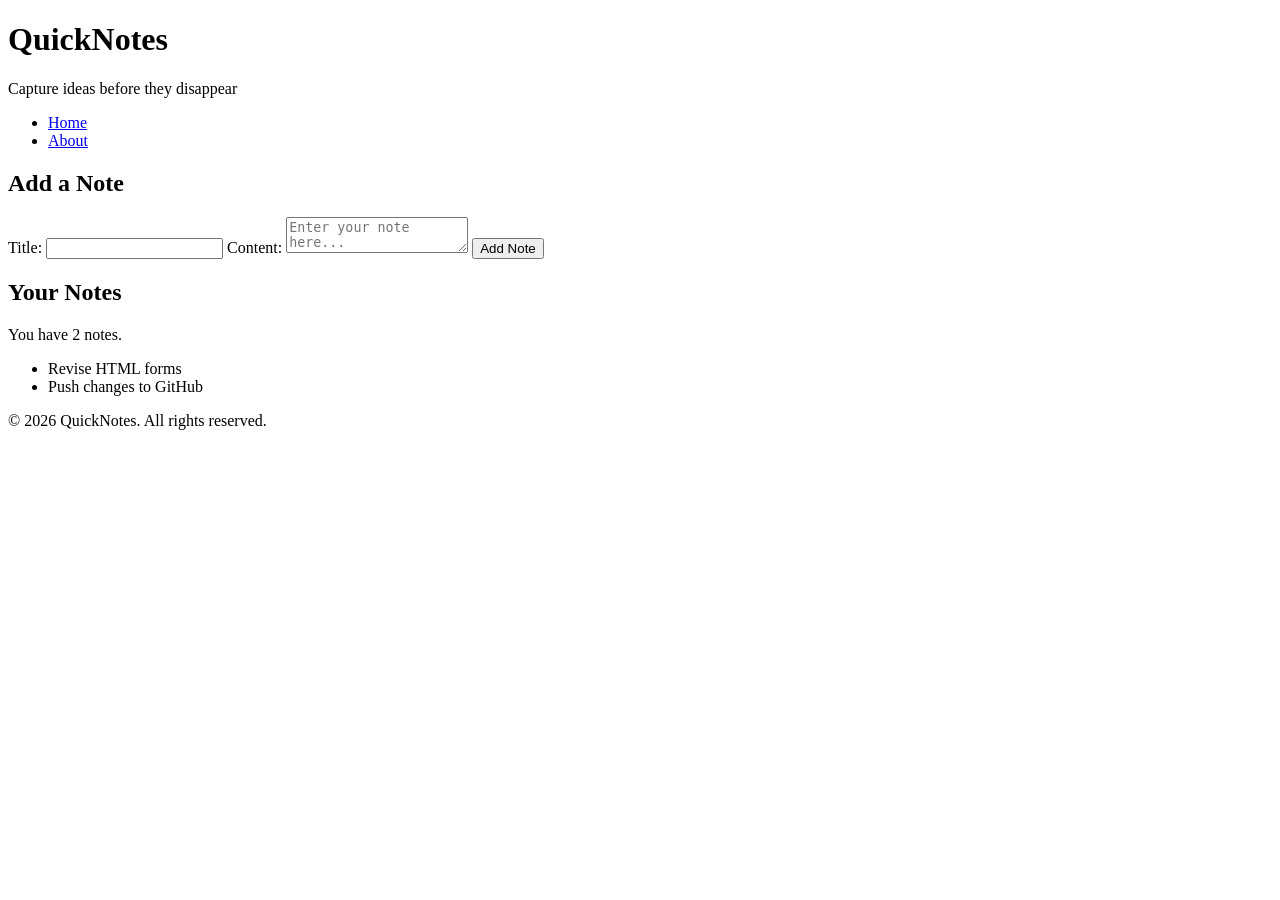
<file: day1/index.html>
<!DOCTYPE html>
<html lang="en">

<head>
    <meta charset="UTF-8">
    <meta name="viewport" content="width=device-width, initial-scale=1.0">
    <title>QuickNotes</title>
</head>

<body>
    <header>
        <h1>QuickNotes</h1>
        <p>Capture ideas before they disappear</p>

        <nav id="main-nav">
            <ul>
                <li><a href="index.html">Home</a></li>
                <li><a href="about.html">About</a></li>
            </ul>
        </nav>
    </header>

    <main>
        <section>
            <h2>Add a Note</h2>
            <form id="note-form">
                <label for="note-title">Title:</label>
                <input type="text" id="note-title" name="title" required>
                <label for="note-content">Content:</label>
                <textarea id="note-content" name="content" placeholder="Enter your note here..." required></textarea>
                <button type="submit">Add Note</button>
            </form>
        </section>

        <section>
            <h2>Your Notes</h2>
            <p id="note-count">You have 2 notes.</p>
            <ul id="notes-list">
                <li>Revise HTML forms</li>
                <li>Push changes to GitHub</li>
            </ul>
        </section>
    </main>

    <footer>
        <p>&copy; 2026 QuickNotes. All rights reserved.</p>
    </footer>

</body>

</html>
</file>
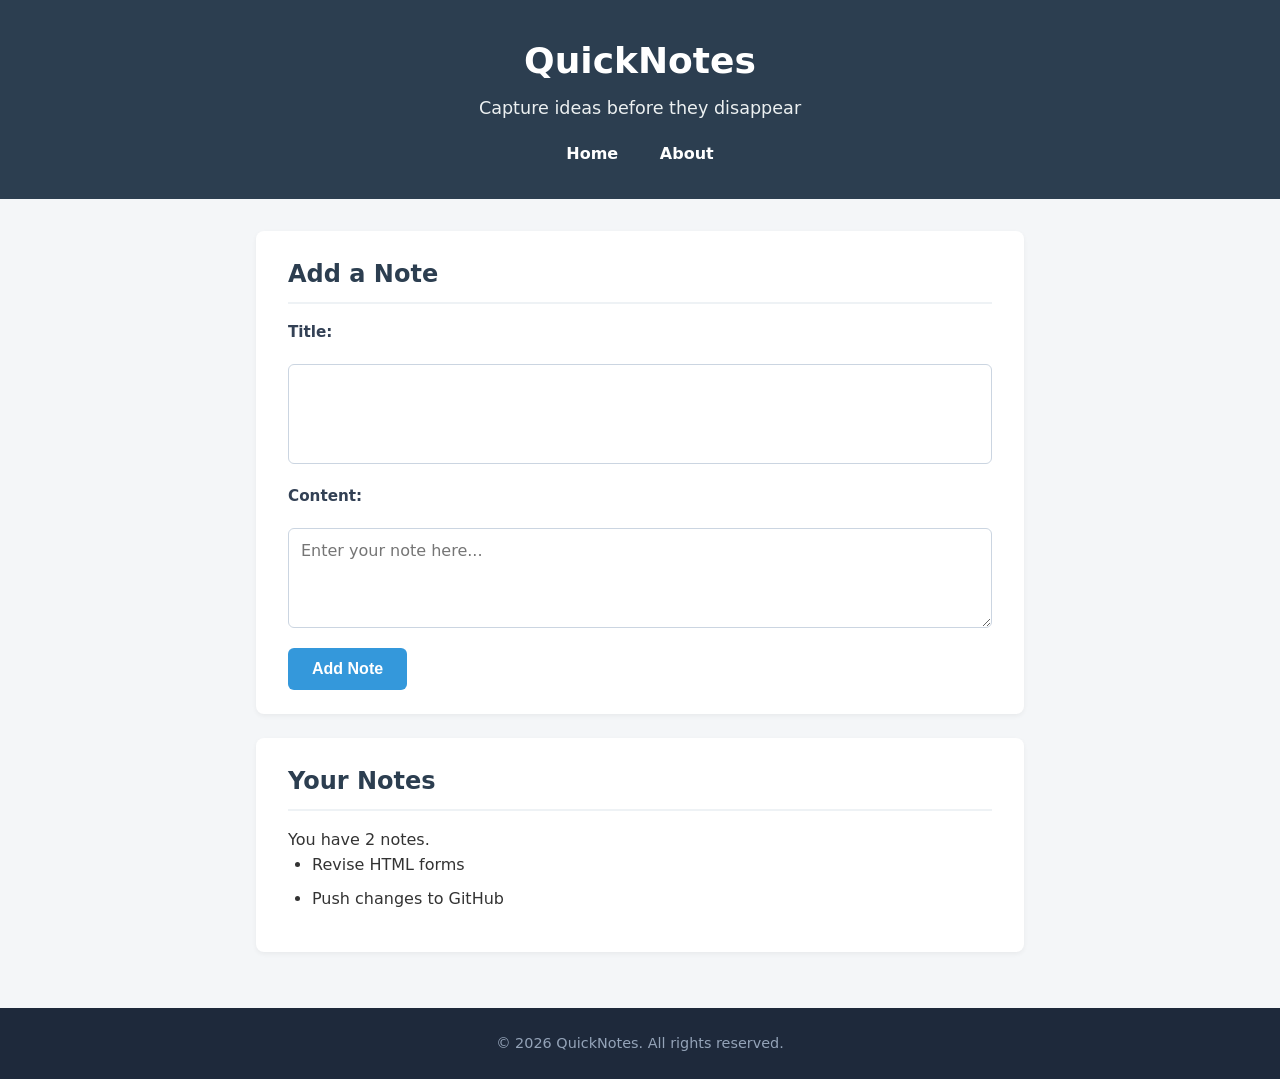
<file: day2/index.html>
<!DOCTYPE html>
<html lang="en">

<head>
    <meta charset="UTF-8">
    <meta name="viewport" content="width=device-width, initial-scale=1.0">

    <title>QuickNotes</title>

    <link rel="stylesheet" href="style.css">
</head>

<body>
    <header>
        <h1>QuickNotes</h1>
        <p>Capture ideas before they disappear</p>

        <nav id="main-nav">
            <ul>
                <li><a href="index.html">Home</a></li>
                <li><a href="about.html">About</a></li>
            </ul>
        </nav>
    </header>

    <main>
        <section>
            <h2>Add a Note</h2>
            <form id="note-form">
                <label for="note-title">Title:</label>
                <input type="text" id="note-title" name="title" required>
                <label for="note-content">Content:</label>
                <textarea id="note-content" name="content" placeholder="Enter your note here..." required></textarea>
                <button type="submit">Add Note</button>
            </form>
        </section>

        <section>
            <h2>Your Notes</h2>
            <p id="note-count">You have 2 notes.</p>
            <ul id="notes-list">
                <li>Revise HTML forms</li>
                <li>Push changes to GitHub</li>
            </ul>
        </section>
    </main>

    <footer>
        <p>&copy; 2026 QuickNotes. All rights reserved.</p>
    </footer>

</body>

</html>
</file>
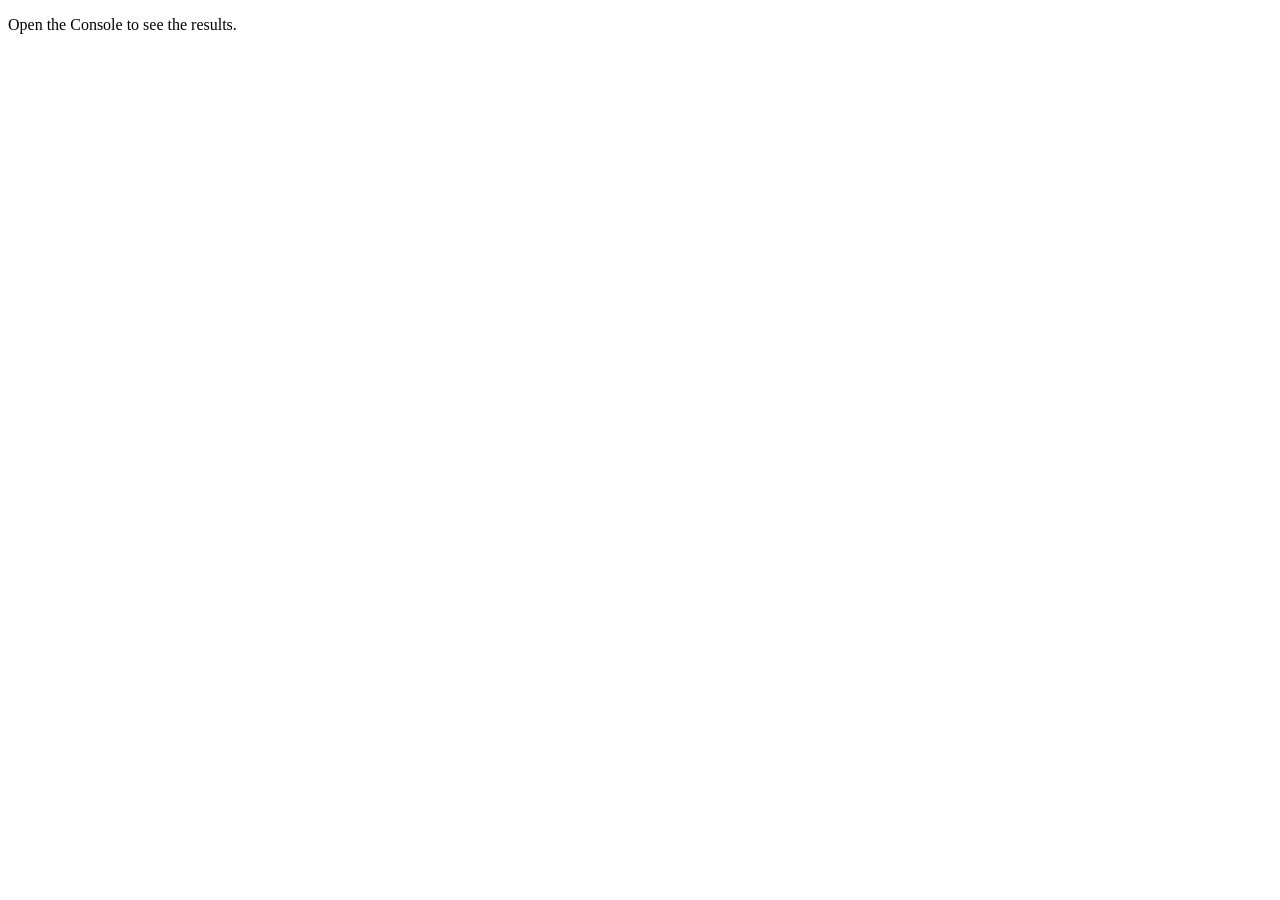
<file: day3/index.html>
<!DOCTYPE html>
<html lang="en">

<head>
    <meta charset="UTF-8">
    <meta name="viewport" content="width=device-width, initial-scale=1.0">
    <title>Notes Toolkit</title>

    <script src="script.js" defer></script>
</head>

<body>
    <p>Open the Console to see the results.</p>
</body>

</html>
</file>
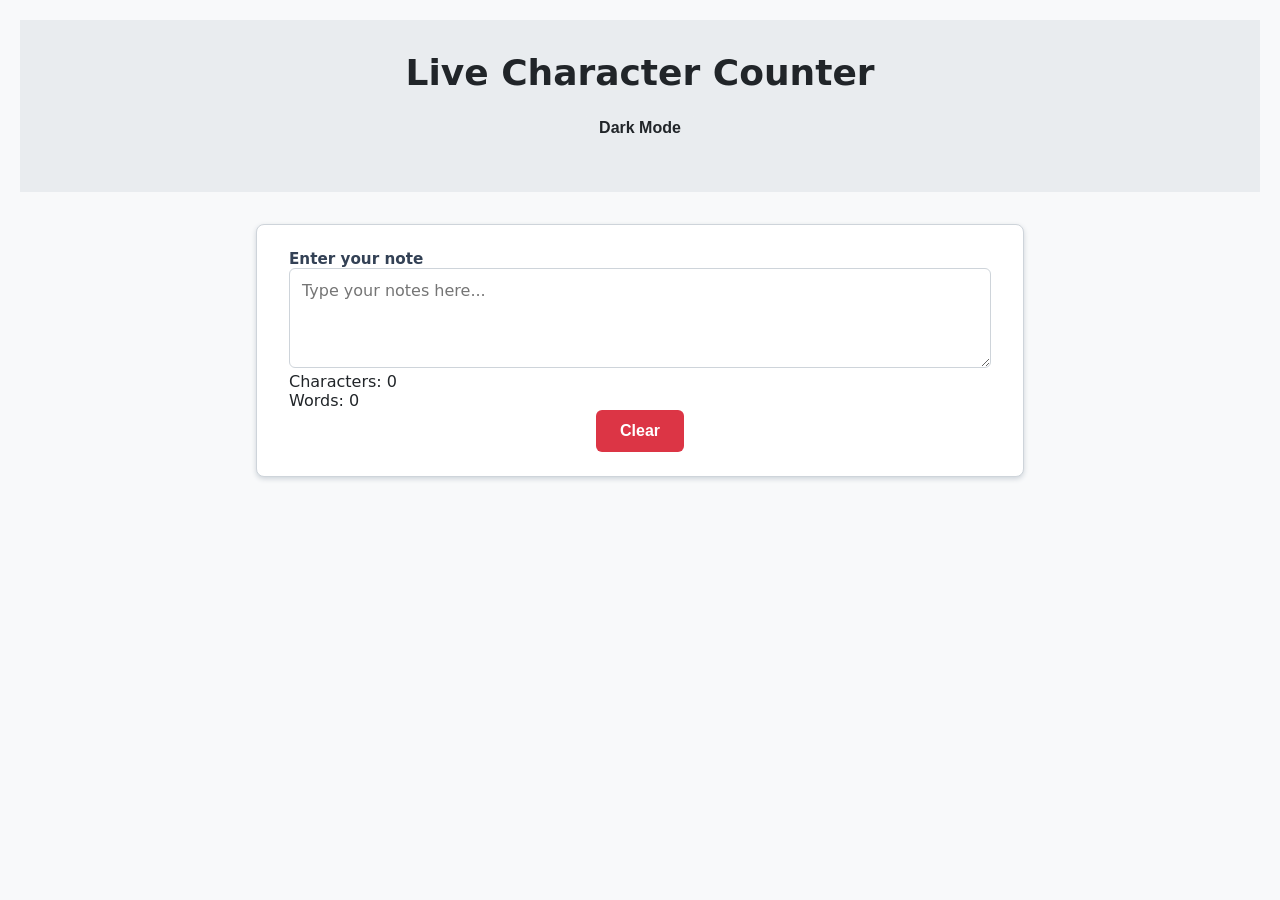
<file: day4/index.html>
<!doctype html>
<html lang="en">
  <head>
    <meta charset="UTF-8" />
    <meta name="viewport" content="width=device-width, initial-scale=1.0" />
    <title>Live Character Counter</title>

    <link rel="stylesheet" href="style.css" />

    <script src="script.js" defer></script>
  </head>
  <body>
    <div class="container">
      <header>
        <h1>Live Character Counter</h1>
        <nav id="main-nav">
          <div class="toggle-button">
            <button type="button" id="theme-toggle"> Dark Mode </button>
          </div>
        </nav>
      </header>

      <main>
        <section>
          <label for="note-text">Enter your note</label>
          <textarea
            name="note-text"
            id="note-text"
            placeholder="Type your notes here..."
            required
          ></textarea>

          <div id="counters">
            <p id="char-count">Characters:</p>
            <p id="word-count">Words:</p>
          </div>

          <div class="actions">
            <button type="reset" id="clear-btn">Clear</button>
          </div>
        </section>
      </main>
    </div>
  </body>
</html>
</file>
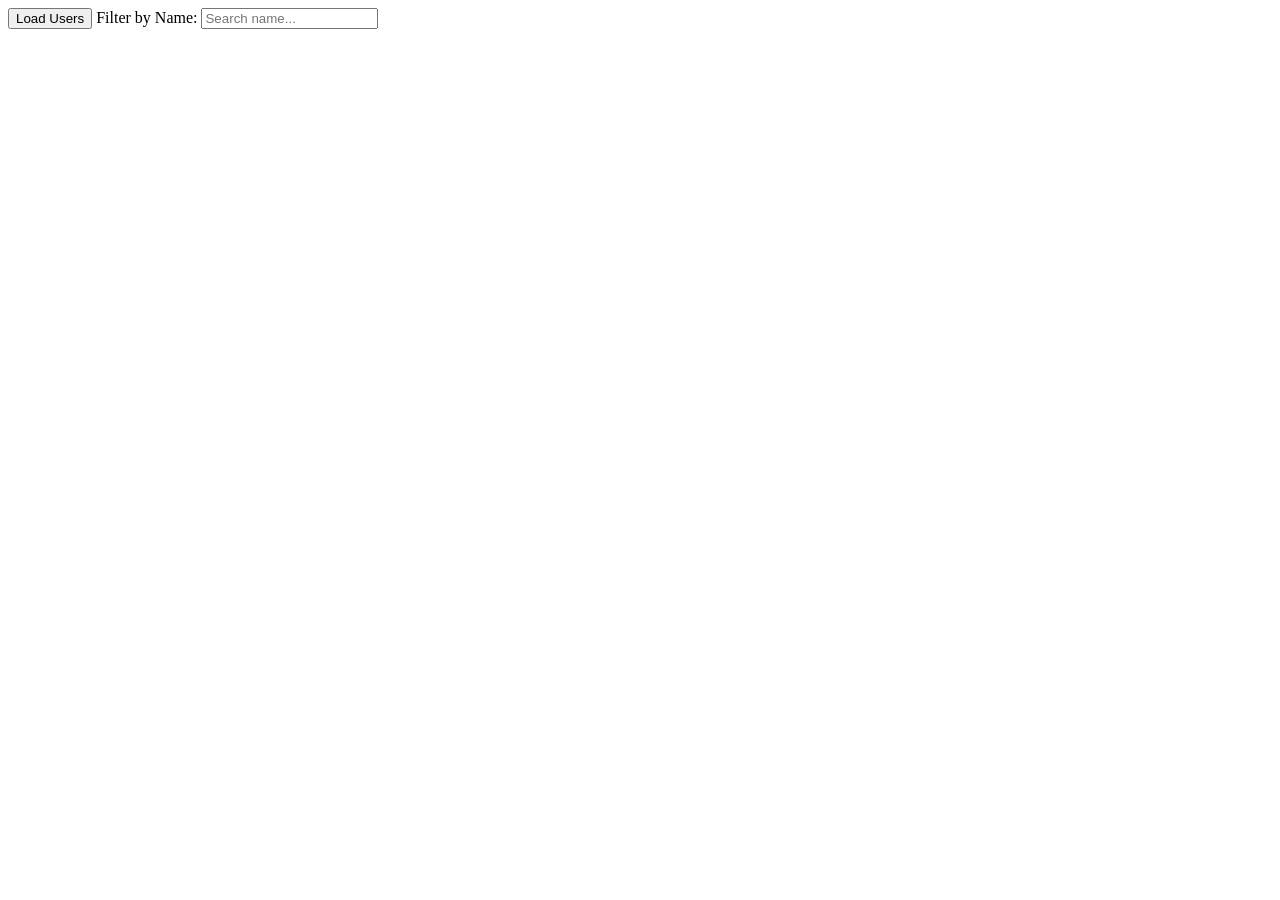
<file: day5/index.html>
<!doctype html>
<html lang="en">
  <head>
    <meta charset="UTF-8" />
    <meta name="viewport" content="width=device-width, initial-scale=1.0" />
    <title>User Directory and Library API Design Exercise</title>

    <script src="users.js" defer></script>
  </head>
  <body>
    <button type="button" id="load-users">Load Users</button>

    <label for="filter-input">Filter by Name:</label>
    <input
      type="text"
      id="filter-input"
      name="filter-input"
      placeholder="Search name..."
    />

    <p id="status"></p>

    <ul id="users-list"></ul>
  </body>
</html>
</file>
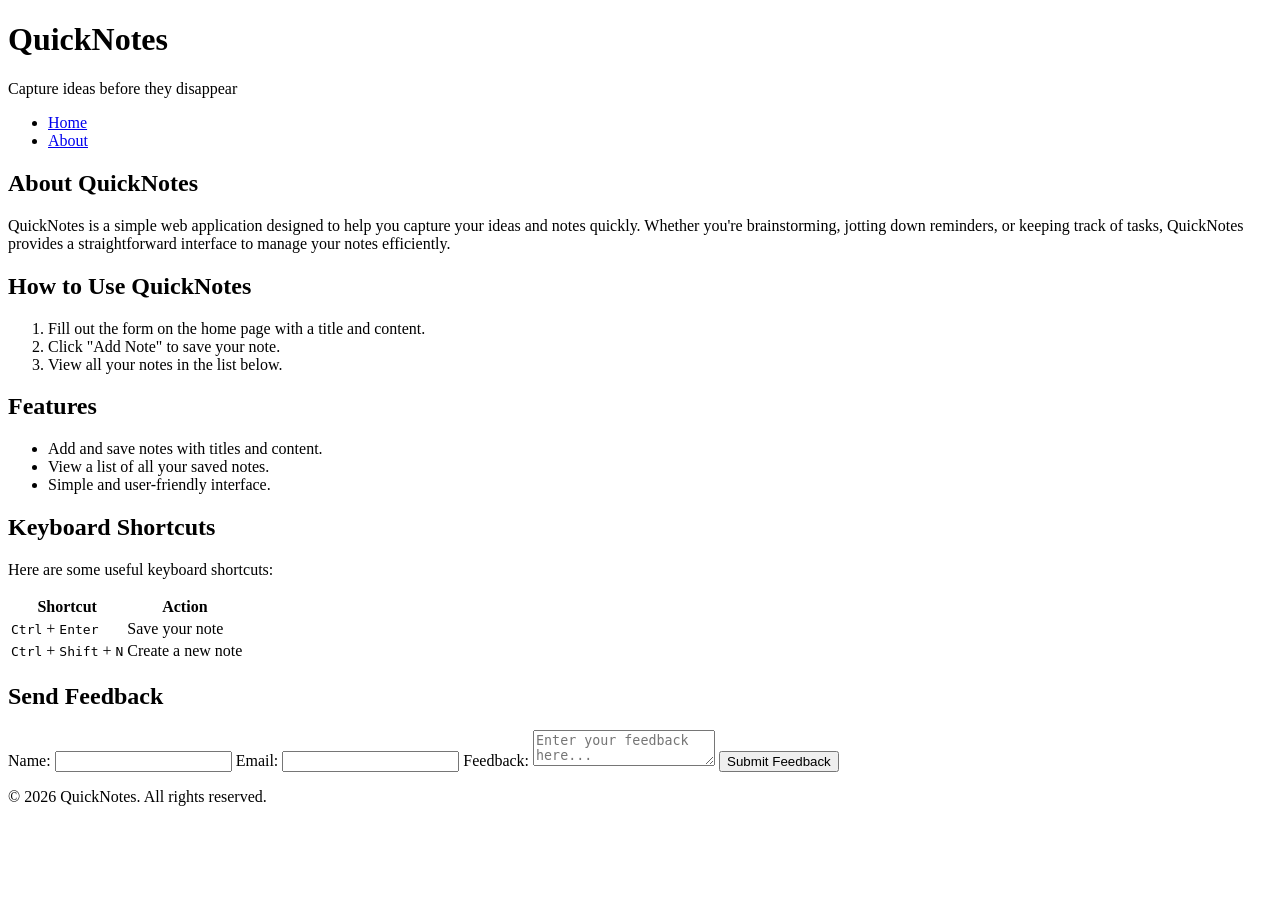
<file: day1/about.html>
<!DOCTYPE html>
<html lang="en">

<head>
    <meta charset="UTF-8">
    <meta name="viewport" content="width=device-width, initial-scale=1.0">
    <title>QuickNotes</title>
</head>

<body>

    <header>
        <h1>QuickNotes</h1>
        <p>Capture ideas before they disappear</p>

        <nav id="main-nav">
            <ul>
                <li><a href="index.html">Home</a></li>
                <li><a href="about.html">About</a></li>
            </ul>
        </nav>
    </header>

    <main>
        <section>
            <h2>About QuickNotes</h2>
            <p>QuickNotes is a simple web application designed to help you capture your ideas and notes quickly. Whether
                you're brainstorming, jotting down reminders, or keeping track of tasks, QuickNotes provides a
                straightforward interface to manage your notes efficiently.</p>
        </section>

        <section>
            <h2>How to Use QuickNotes</h2>
            <ol>
                <li>Fill out the form on the home page with a title and content.</li>
                <li>Click "Add Note" to save your note.</li>
                <li>View all your notes in the list below.</li>
            </ol>
        </section>

        <section>
            <h2>Features</h2>
            <ul>
                <li>Add and save notes with titles and content.</li>
                <li>View a list of all your saved notes.</li>
                <li>Simple and user-friendly interface.</li>
            </ul>
        </section>

        <section>
            <h2>Keyboard Shortcuts</h2>
            <p>Here are some useful keyboard shortcuts:</p>
            <table>
                <thead>
                    <tr>
                        <th scope="col">Shortcut</th>
                        <th scope="col">Action</th>
                    </tr>
                </thead>
                <tbody>
                    <tr>
                        <td><kbd>Ctrl</kbd> + <kbd>Enter</kbd></td>
                        <td>Save your note</td>
                    </tr>
                    <tr>
                        <td><kbd>Ctrl</kbd> + <kbd>Shift</kbd> + <kbd>N</kbd></td>
                        <td>Create a new note</td>
                    </tr>
                </tbody>
            </table>
        </section>

        <section>
            <h2>Send Feedback</h2>
            <form id="feedback-form">
                <label for="name">Name:</label>
                <input type="text" id="name" name="name" required>
                <label for="email">Email:</label>
                <input type="email" id="email" name="email" required>
                <label for="feedback">Feedback:</label>
                <textarea id="feedback" name="feedback" placeholder="Enter your feedback here..." required></textarea>
                <button type="submit">Submit Feedback</button>
            </form>
        </section>
    </main>


    <footer>
        <p>&copy; 2026 QuickNotes. All rights reserved.</p>
    </footer>

</body>

</html>
</file>
<file: day2/style.css>
/* ==========================================================================
   1. Reset & Base Styles
   ========================================================================== */
*,
*::before,
*::after {
    box-sizing: border-box;
    margin: 0;
    padding: 0;
}

body {
    font-family: system-ui, -apple-system, BlinkMacSystemFont, 'Segoe UI', Roboto, Oxygen, Ubuntu, Cantarell, sans-serif;
    line-height: 1.6;
    color: #333333;
    background-color: #f4f6f8;
    display: flex;
    flex-direction: column;
    min-height: 100vh;
}

/* ==========================================================================
   2. Header & Navigation
   ========================================================================== */
header {
    background-color: #2c3e50;
    color: #ffffff;
    padding: 2rem 1rem;
    text-align: center;
}

header h1 {
    font-size: 2.25rem;
    margin-bottom: 0.25rem;
}

header p {
    color: #ecf0f1;
    font-size: 1.1rem;
    margin-bottom: 1.25rem;
}

nav ul {
    list-style: none;
    display: flex;
    justify-content: center;
    align-items: center;
    gap: 16px;
}

nav a {
    color: #ffffff;
    text-decoration: none;
    font-weight: 600;
    padding: 0.4rem 0.8rem;
    border-radius: 4px;
    transition: background-color 0.3s ease, color 0.3s ease;
}

nav a:hover,
nav a:focus {
    background-color: #34495e;
    color: #3498db;
}

/* ==========================================================================
   3. Main Container & Cards
   ========================================================================== */
main {
    width: 100%;
    max-width: 800px;
    margin: 2rem auto;
    padding: 0 1rem;
    flex: 1;
}

section {
    background-color: #ffffff;
    border-radius: 8px;
    padding: 1.5rem 2rem;
    margin-bottom: 1.5rem;
    box-shadow: 0 2px 5px rgba(0, 0, 0, 0.05);
}

section h2 {
    color: #2c3e50;
    margin-bottom: 1rem;
    font-size: 1.5rem;
    border-bottom: 2px solid #eef2f5;
    padding-bottom: 0.5rem;
}

/* ==========================================================================
   4. Features Grid Card Layout
   ========================================================================== */
ul.features {
    list-style: none;
    display: grid;
    grid-template-columns: repeat(auto-fit, minmax(180px, 1fr));
    gap: 1rem;
}

ul.features li {
    background-color: #f8fafc;
    border: 1px solid #e2e8f0;
    border-radius: 6px;
    padding: 1rem;
    font-weight: 500;
    color: #475569;
}

/* Base unordered/ordered lists styling outside features grid */
main section>ul:not(.features),
main section>ol {
    padding-left: 1.5rem;
    margin-bottom: 1rem;
}

main section>ul:not(.features) li,
main section>ol li {
    margin-bottom: 0.5rem;
}

/* ==========================================================================
   5. Keyboard Shortcuts Table
   ========================================================================== */
table {
    width: 100%;
    border-collapse: collapse;
    margin-top: 1rem;
}

caption {
    caption-side: top;
    text-align: left;
    font-size: 0.9rem;
    color: #64748b;
    margin-bottom: 0.5rem;
    font-style: italic;
}

th,
td {
    border: 1px solid #cbd5e1;
    padding: 0.75rem 1rem;
    text-align: left;
}

th {
    background-color: #f1f5f9;
    color: #1e293b;
    font-weight: 600;
}

kbd {
    background-color: #e2e8f0;
    border: 1px solid #cbd5e1;
    border-radius: 4px;
    padding: 0.15rem 0.4rem;
    font-family: monospace;
    font-size: 0.85rem;
}

/* ==========================================================================
   6. Form & Button Inputs
   ========================================================================== */
form {
    display: flex;
    flex-direction: column;
    gap: 1.25rem;
}

form div {
    display: flex;
    flex-direction: column;
    gap: 0.4rem;
}

label {
    font-weight: 600;
    color: #334155;
    font-size: 0.95rem;
}

input[type="text"],
input[type="email"],
textarea {
    width: 100%;
    padding: 0.75rem;
    border: 1px solid #cbd5e1;
    resize: vertical;
    min-height: 100px;
    border-radius: 6px;
    font-size: 1rem;
    font-family: inherit;
    transition: border-color 0.2s ease, box-shadow 0.2s ease;
}

input[type="text"]:focus,
input[type="email"]:focus,
textarea:focus {
    outline: none;
    border-color: #3498db;
    box-shadow: 0 0 0 3px rgba(52, 152, 219, 0.2);
}

button[type="submit"] {
    align-self: flex-start;
    background-color: #3498db;
    color: #ffffff;
    border: none;
    padding: 0.75rem 1.5rem;
    font-size: 1rem;
    font-weight: 600;
    border-radius: 6px;
    cursor: pointer;
    transition: background-color 0.25s ease, transform 0.1s ease;
}

button[type="submit"]:hover {
    background-color: #2980b9;
}

button[type="submit"]:active {
    transform: scale(0.98);
}

/* ==========================================================================
   7. Footer
   ========================================================================== */
footer {
    background-color: #1e293b;
    color: #94a3b8;
    text-align: center;
    padding: 1.5rem 1rem;
    margin-top: auto;
    font-size: 0.9rem;
}

/* ==========================================================================
   8. Responsive Media Queries
   ========================================================================== */
@media (max-width: 600px) {
    header {
        padding: 1.25rem 0.75rem;
    }

    header h1 {
        font-size: 1.75rem;
    }

    header p {
        font-size: 0.95rem;
    }

    section {
        padding: 1.25rem 1rem;
    }

    button[type="submit"] {
        width: 100%;
    }
}
</file>
<file: day4/style.css>
/* ==========================================================================
   1. Reset & Base Styles
   ========================================================================== */
:root {
  --bg-color: #f8f9fa;
  --card-bg: #ffffff;
  --text-color: #212529;
  --border-color: #ced4da;
  --primary-btn-bg: #e9ecef;
  --primary-btn-text: #212529;
  --clear-btn-bg: #dc3545;
  --clear-btn-text: #ffffff;
  --warning-color: #fd7e14;
  --over-color: #dc3545;
}

body.dark {
  --bg-color: #121212;
  --card-bg: #1e1e1e;
  --text-color: #e0e0e0;
  --border-color: #444444;
  --primary-btn-bg: #333333;
  --primary-btn-text: #ffffff;
  --clear-btn-bg: #bd2130;
  --clear-btn-text: #ffffff;
  --warning-color: #ff9800;
  --over-color: #f44336;
}

* {
  box-sizing: border-box;
  margin: 0;
  padding: 0;
}

body {
  font-family: system-ui, -apple-system, BlinkMacSystemFont, "Segoe UI", Roboto, sans-serif;
  background-color: var(--bg-color);
  color: var(--text-color);
  min-height: 100vh;
  flex-direction: column;
  padding: 20px;
  transition: background-color 0.3s ease, color 0.3s ease;
}

/* ==========================================================================
   2. Header & Toggle Button
   ========================================================================== */
header {
    background-color: var(--primary-btn-bg);
    color: var(--primary-btn-text);
    padding: 2rem 1rem;
    text-align: center;
}

header h1 {
    font-size: 2.25rem;
    margin-bottom: 0.25rem;
    color: var(--primary-btn-text);
}


.toggle-button {
    display: flex;
    justify-content: center;
    align-items: center;
    padding-bottom: 1rem;
    padding-top: 1rem;
}

button[type="button"] {
    background-color: var(--primary-btn-bg);
    color: var(--primary-btn-text);
    border: none;
    padding: 0.4rem 0.8rem;
    font-size: 1rem;
    font-weight: 600;
    border-radius: 6px;
    cursor: pointer;
    transition: background-color 0.25s ease, transform 0.1s ease;
}

i {
    padding-right: 0.4rem;
    transition: all 0.2s ease;
    
}

/* ==========================================================================
   3. Main Container & Cards
   ========================================================================== */
main {
    width: 100%;
    max-width: 800px;
    margin: 2rem auto;
    padding: 0 1rem;
    flex: 1;
}

section {
    background-color: var(--card-bg);
    border: 1px solid var(--border-color);
    box-shadow: 0 2px 5px var(--border-color);
    border-radius: 8px;
    padding: 1.5rem 2rem;
    margin-bottom: 1.5rem;
    
}

section h2 {
    color: var(--text-color);
    margin-bottom: 1rem;
    font-size: 1.5rem;
    border-bottom: 2px solid #eef2f5;
    padding-bottom: 0.5rem;
}

/* ==========================================================================
   4. Form & Button Inputs
   ========================================================================== */

label {
    font-weight: 600;
    color: #334155;
    font-size: 0.95rem;
}

textarea {
    width: 100%;
    padding: 0.75rem;
    background-color: var(--card-bg);
    border: 1px solid var(--border-color);
    color: var(--text-color);
    resize: vertical;
    min-height: 100px;
    border-radius: 6px;
    font-size: 1rem;
    font-family: inherit;
    transition: border-color 0.2s ease, box-shadow 0.2s ease;
}

.actions {
    display: flex;
    flex-direction: row;
    gap: 10px;
    justify-content: center;
}   

button[type="reset"] {
    background-color: var(--clear-btn-bg);
    color: var(--clear-btn-text);
    border: none;
    padding: 0.75rem 1.5rem;
    font-size: 1rem;
    font-weight: 600;
    border-radius: 6px;
    cursor: pointer;
    transition: background-color 0.25s ease, transform 0.1s ease;
}

button[type="reset"]:hover {
    background-color: #8a0e0e;
}

button[type="reset"]:active {
    transform: scale(0.98);
}

.warning {
    color: var(--warning-color);
}

.over {
    color: var(--over-color);
    font-weight: bold;
    font-size: 1.2rem;
}   


/* ==========================================================================
   5. Responsive Media Queries
   ========================================================================== */
@media (max-width: 600px) {
    header {
        padding: 1.25rem 0.75rem;
    }

    header h1 {
        font-size: 1.75rem;
    }

    header p {
        font-size: 0.95rem;
    }

    section {
        padding: 1.25rem 1rem;
    }

    button[type="submit"] {
        width: 100%;
    }
}
</file>
